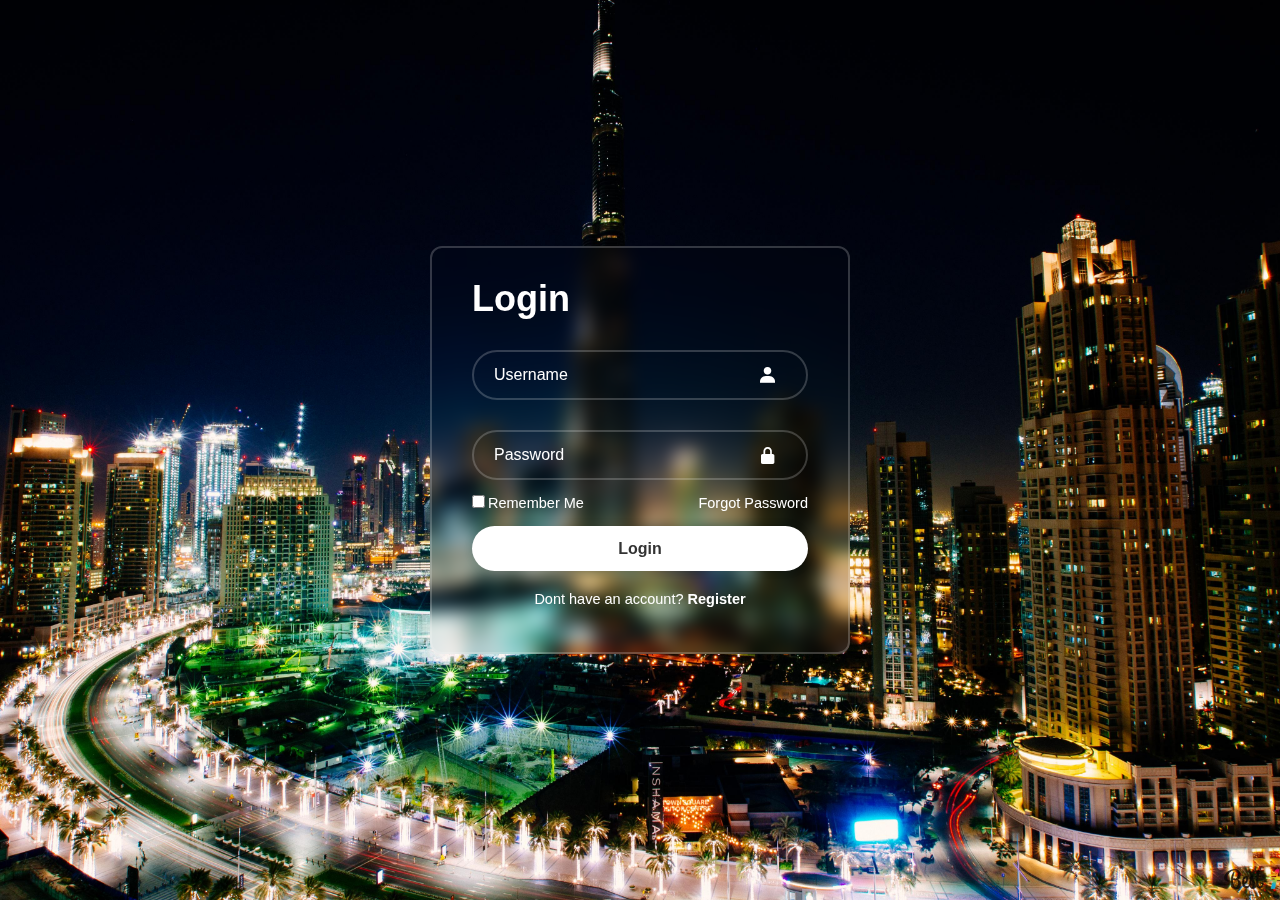
<file: login and register/index.html>
<!DOCTYPE html>
<html lang="en">
<head>
    <meta charset="UTF-8">
    <meta name="viewport" content="width=device-width, initial-scale=1.0">
    <title>Login-Register</title>
    <link rel="stylesheet" href="css/style.css">
    <link href='https://unpkg.com/boxicons@2.1.4/css/boxicons.min.css' rel='stylesheet'>
</head>
<body>
    <div class="wrapper">
        <form action="">
          <h1>Login</h1>
          <div class="input-box">
            <input type="text" placeholder="Username" required>
            <i class='bx bxs-user'></i>
          </div>
          <div class="input-box">
            <input type="password" placeholder="Password" required>
            <i class='bx bxs-lock-alt' ></i>
          </div>
          <div class="remember-forgot">
            <label><input type="checkbox">Remember Me</label>
            <a href="#">Forgot Password</a>
          </div>
          <button type="submit" class="btn">Login</button>
          <div class="register-link">
            <p>Dont have an account? <a href="#">Register</a></p>
          </div>
        </form>
      </div>
</body>
</html>
</file>
<file: login and register/css/style.css>
*{
    margin: 0;
    padding: 0;
    box-sizing: border-box;
    font-family: "Poppins", sans-serif;
  }
  body{
    display: flex;
    justify-content: center;
    align-items: center; 
    min-height: 100vh;
    background: url(skyscraper-wallpaper-5120x2880_55.jpg) no-repeat;
    background-size: cover;
    background-position: center;
  }
  .wrapper{
    width: 420px;
    background: transparent;
    border: 2px solid rgba(255, 255, 255, .2);
    backdrop-filter: blur(9px);
    color: #fff;
    border-radius: 12px;
    padding: 30px 40px;
  }
  .wrapper h1{
    font-size: 36px;
    /* text-align: center; */
  }
  .wrapper .input-box{
    position: relative;
    width: 100%;
    height: 50px;
    
    margin: 30px 0;
  }
  .input-box input{
    width: 100%;
    height: 100%;
    background: transparent;
    border: none;
    outline: none;
    border: 2px solid rgba(255, 255, 255, .2);
    border-radius: 40px;
    font-size: 16px;
    color: #fff;
    padding: 20px 45px 20px 20px;
  }
  .input-box input::placeholder{
    color: #fff;
  }
  .input-box i{
    position: absolute;
    right: 20px;
    top: 30%;
    transform: translate(-50%);
    font-size: 20px;
  
  }
  .wrapper .remember-forgot{
    display: flex;
    justify-content: space-between;
    font-size: 14.5px;
    margin: -15px 0 15px;
  }
  .remember-forgot label input{
    accent-color: #fff;
    margin-right: 3px;
  
  }
  .remember-forgot a{
    color: #fff;
    text-decoration: none;
  
  }
  .remember-forgot a:hover{
    text-decoration: underline;
  }
  .wrapper .btn{
    width: 100%;
    height: 45px;
    background: #fff;
    border: none;
    outline: none;
    border-radius: 40px;
    box-shadow: 0 0 10px rgba(0, 0, 0, .1);
    cursor: pointer;
    font-size: 16px;
    color: #333;
    font-weight: 600;
  }
  .wrapper .register-link{
    font-size: 14.5px;
    text-align: center;
    margin: 20px 0 15px;
  
  }
  .register-link p a{
    color: #fff;
    text-decoration: none;
    font-weight: 600;
  }
  .register-link p a:hover{
    text-decoration: underline;
  }
</file>
